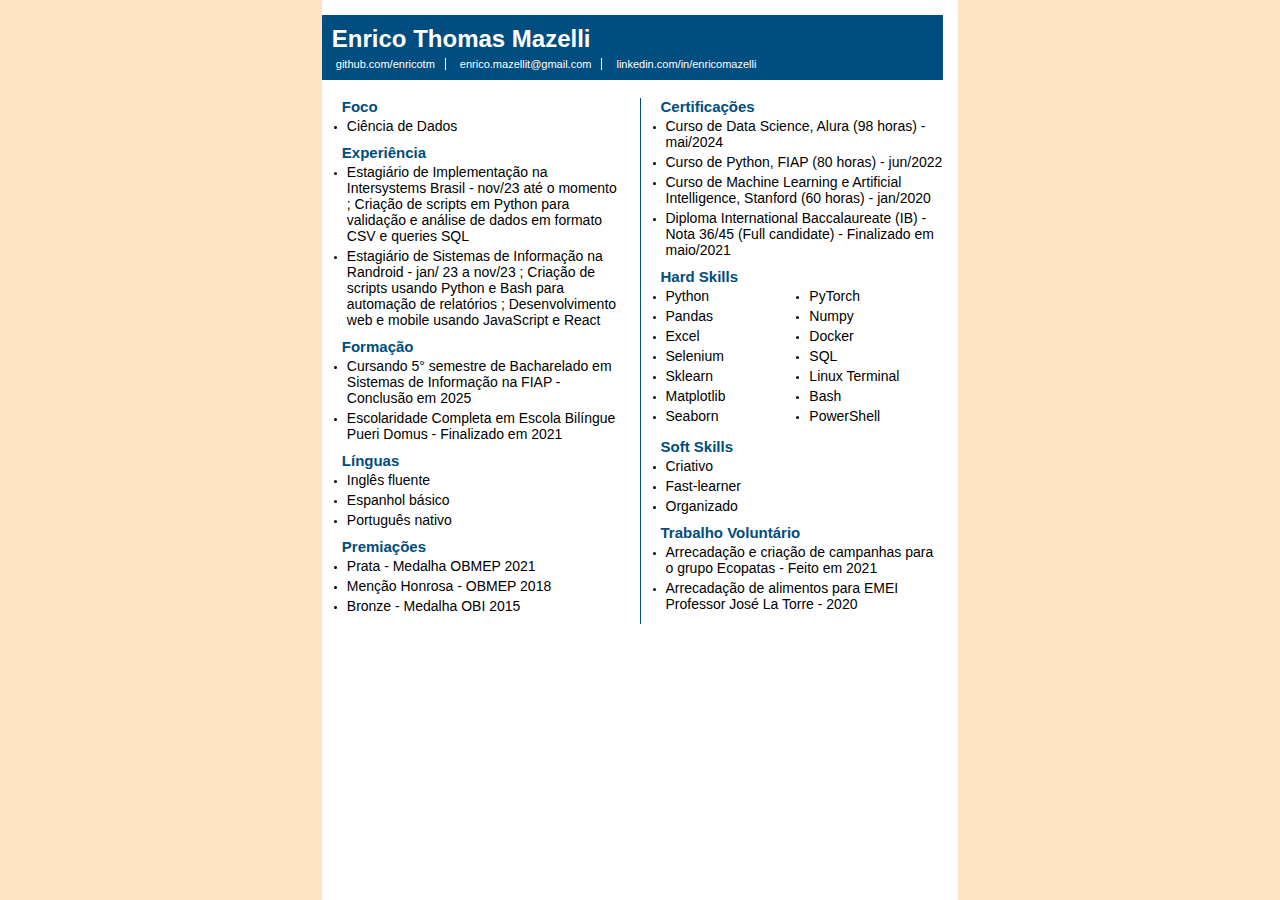
<file: index.html>
<!DOCTYPE html>
<html lang="en">
<head>
    <meta charset="UTF-8">
    <meta name="viewport" content="width=device-width, initial-scale=1.0">
    <meta http-equiv="refresh" content="0;pt">
    <title>Enrico Mazelli - CV</title>
</head>
<body>
    
</body>
</html>
</file>
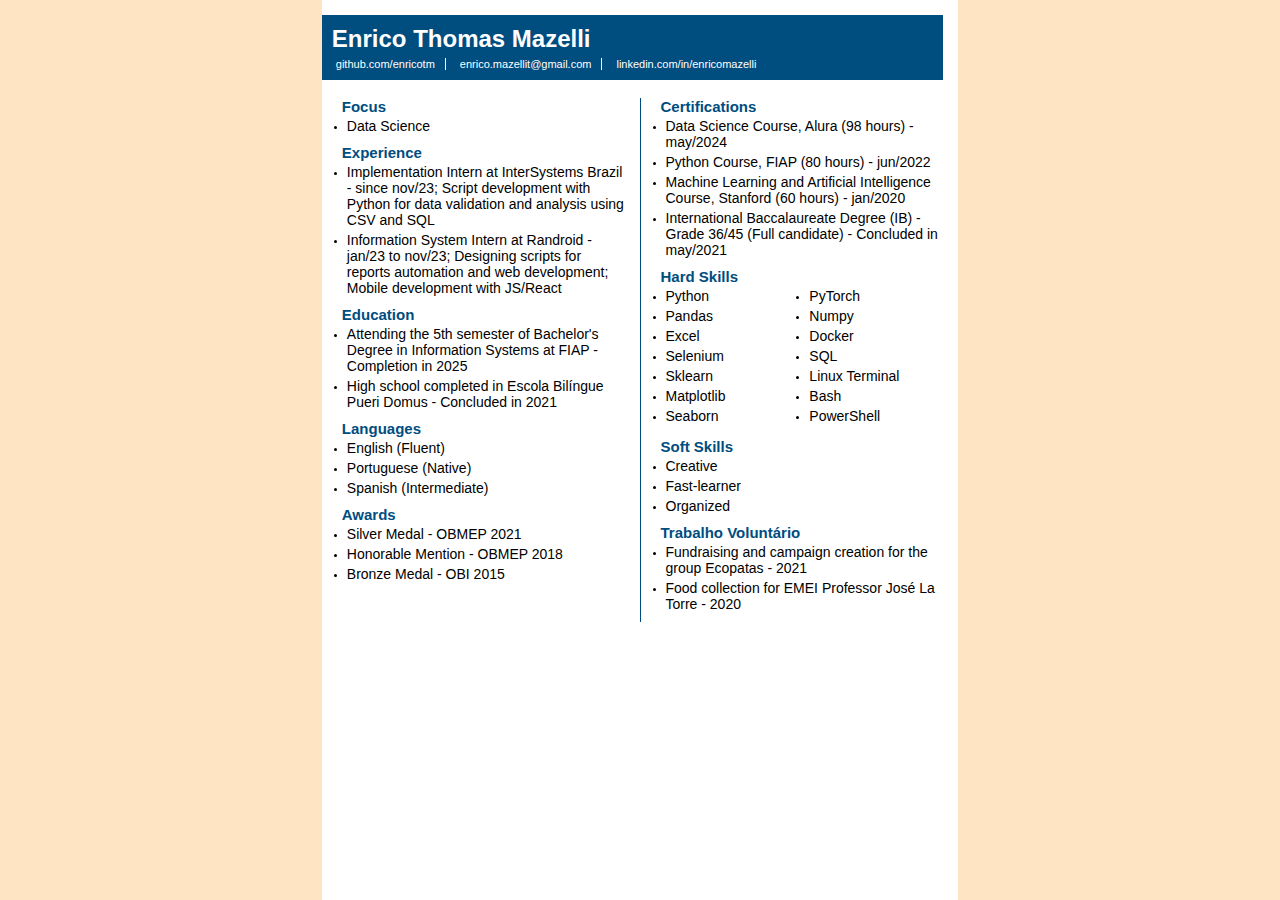
<file: en/index.html>
<!DOCTYPE html>
<html lang="en">

<head>
    <meta charset="UTF-8">
    <meta name="viewport" content="width=device-width, initial-scale=1.0">
    <title>Enrico Mazelli - CV - English</title>
    <link rel="stylesheet" href="https://cdnjs.cloudflare.com/ajax/libs/font-awesome/6.4.0/css/all.min.css"
        integrity="sha512-iecdLmaskl7CVkqkXNQ/ZH/XLlvWZOJyj7Yy7tcenmpD1ypASozpmT/E0iPtmFIB46ZmdtAc9eNBvH0H/ZpiBw=="
        crossorigin="anonymous" referrerpolicy="no-referrer" />
    <link rel="stylesheet" href="../css/style.css">
</head>

<body>
    <div class="main">
        <div class="header">
            <div class="inner-header">
                <p class="name">Enrico Thomas Mazelli</p>
                <div class="links">
                    <div class="link">
                        <i class="fa-brands fa-github"></i>
                        <p>github.com/enricotm</p>
                    </div>
                    <div class="link">
                        <i class="fa-solid fa-envelope"></i>
                        <p>enrico.mazellit@gmail.com</p>
                    </div>
                    <div class="link last-link">
                        <i class="fa-brands fa-linkedin"></i>
                        <p>linkedin.com/in/enricomazelli</p>
                    </div>
                </div>
            </div>
        </div>
        <div class="content">
            <div class="content-column content-column-bar">
                <div class="section">
                    <p>Focus</p>
                    <ul>
                        <li>Data Science</li>
                    </ul>
                </div>
                <div class="section">
                    <p>Experience</p>
                    <ul>
                        <li>Implementation Intern at InterSystems Brazil - since nov/23; Script development with Python
                            for data validation and analysis using CSV and SQL</li>
                        <li>Information System Intern at Randroid - jan/23 to nov/23; Designing scripts for reports
                            automation and web development; Mobile development with JS/React</li>
                    </ul>
                </div>
                <div class="section">
                    <p>Education</p>
                    <ul>
                        <li>Attending the 5th semester of Bachelor's Degree in Information Systems at FIAP - Completion
                            in 2025</li>
                        <li>High school completed in Escola Bilíngue Pueri Domus - Concluded in 2021</li>
                    </ul>
                </div>
                <div class="section">
                    <p>Languages</p>
                    <ul>
                        <li>English (Fluent)</li>
                        <li>Portuguese (Native)</li>
                        <li>Spanish (Intermediate)</li>
                    </ul>
                </div>
                <div class="section">
                    <p>Awards</p>
                    <ul>
                        <li>Silver Medal - OBMEP 2021</li>
                        <li>Honorable Mention - OBMEP 2018</li>
                        <li>Bronze Medal - OBI 2015</li>
                    </ul>
                </div>
            </div>
            <div class="content-column">
                <div class="section">
                    <p>Certifications</p>
                    <ul>
                        <li>Data Science Course, Alura (98 hours) - may/2024</li>
                        <li>Python Course, FIAP (80 hours) - jun/2022</li>
                        <li>Machine Learning and Artificial Intelligence Course, Stanford (60 hours) - jan/2020</li>
                        <li>International Baccalaureate Degree (IB) - Grade 36/45 (Full candidate) - Concluded in may/2021</li>
                    </ul>
                </div>
                <div class="section">
                    <p>Hard Skills</p>
                    <div class="section-columns">
                        <div class="section section-column">
                            <ul>
                                <li>Python</li>
                                <li>Pandas</li>
                                <li>Excel</li>
                                <li>Selenium</li>
                                <li>Sklearn</li>
                                <li>Matplotlib</li>
                                <li>Seaborn</li>
                            </ul>
                        </div>
                        <div class="section section-column">
                            <ul>
                                <li>PyTorch</li>
                                <li>Numpy</li>
                                <li>Docker</li>
                                <li>SQL</li>
                                <li>Linux Terminal</li>
                                <li>Bash</li>
                                <li>PowerShell</li>
                            </ul>
                        </div>
                    </div>
                </div>
                <div class="section">
                    <p>Soft Skills</p>
                    <ul>
                        <li>Creative</li>
                        <li>Fast-learner</li>
                        <li>Organized</li>
                    </ul>
                </div>
                <div class="section">
                    <p>Trabalho Voluntário</p>
                    <ul>
                        <li>Fundraising and campaign creation for the group Ecopatas - 2021</li>
                        <li>Food collection for EMEI Professor José La Torre - 2020</li>
                    </ul>
                </div>
            </div>
        </div>
    </div>
</body>

</html>
</file>
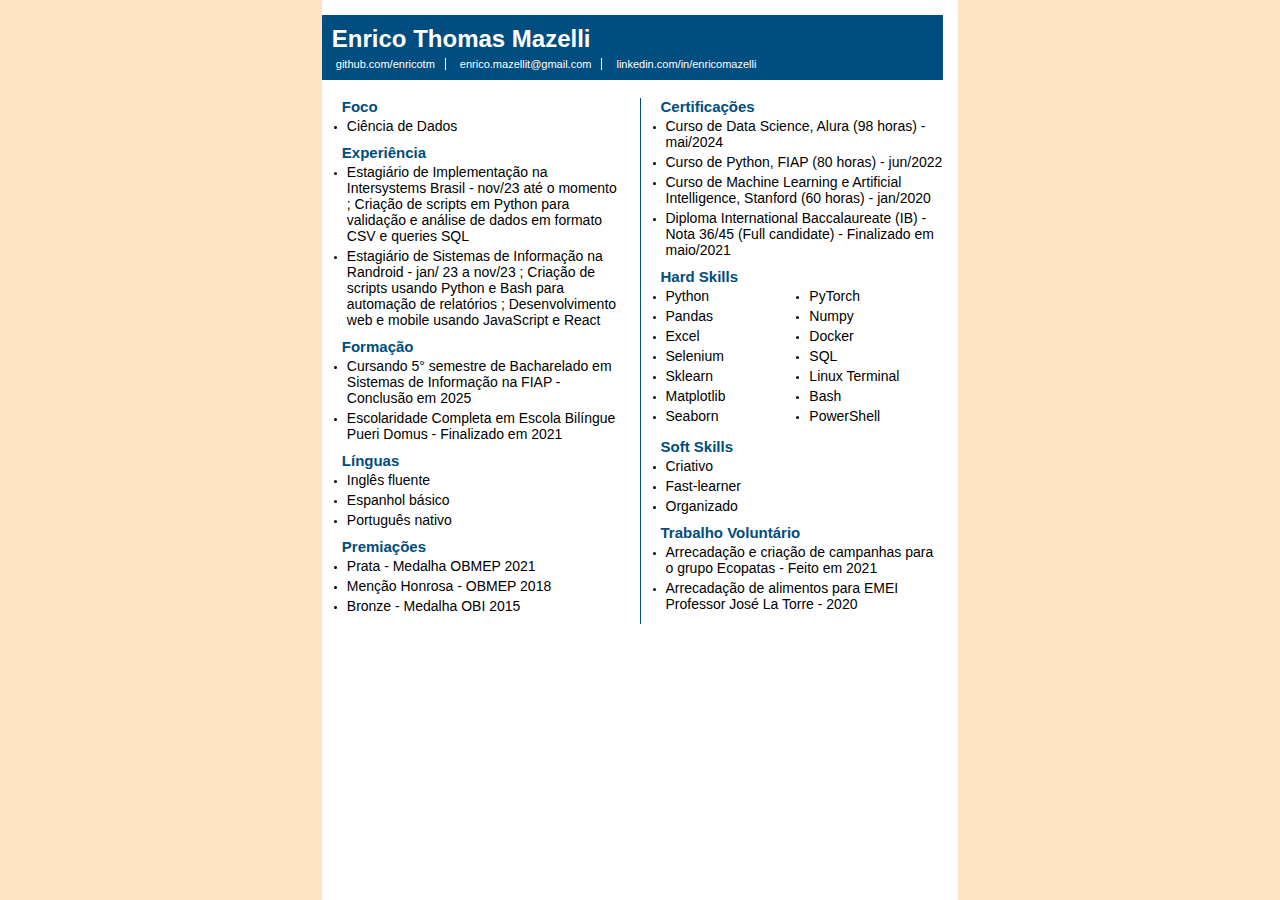
<file: pt/index.html>
<!DOCTYPE html>
<html lang="pt-br">

<head>
    <meta charset="UTF-8">
    <meta name="viewport" content="width=device-width, initial-scale=1.0">
    <title>Enrico Mazelli - CV</title>
    <link rel="stylesheet" href="https://cdnjs.cloudflare.com/ajax/libs/font-awesome/6.4.0/css/all.min.css"
        integrity="sha512-iecdLmaskl7CVkqkXNQ/ZH/XLlvWZOJyj7Yy7tcenmpD1ypASozpmT/E0iPtmFIB46ZmdtAc9eNBvH0H/ZpiBw=="
        crossorigin="anonymous" referrerpolicy="no-referrer" />
    <link rel="stylesheet" href="../css/style.css">
</head>

<body>
    <div class="main">
        <div class="header">
            <div class="inner-header">
                <p class="name">Enrico Thomas Mazelli</p>
                <div class="links">
                    <div class="link">
                        <i class="fa-brands fa-github"></i>
                        <p>github.com/enricotm</p>
                    </div>
                    <div class="link">
                        <i class="fa-solid fa-envelope"></i>
                        <p>enrico.mazellit@gmail.com</p>
                    </div>
                    <div class="link last-link">
                        <i class="fa-brands fa-linkedin"></i>
                        <p>linkedin.com/in/enricomazelli</p>
                    </div>
                </div>
            </div>
        </div>
        <div class="content">
            <div class="content-column content-column-bar">
                <div class="section">
                    <p>Foco</p>
                    <ul>
                        <li>Ciência de Dados</li>
                    </ul>
                </div>
                <div class="section">
                    <p>Experiência</p>
                    <ul>
                        <li>Estagiário de Implementação na Intersystems Brasil - nov/23 até o momento ; Criação de scripts em Python para validação e análise de dados em formato CSV e queries SQL</li>
                        <li>Estagiário de Sistemas de Informação na Randroid - jan/ 23 a nov/23 ; Criação de scripts usando Python e Bash para automação de relatórios ; Desenvolvimento web e mobile usando JavaScript e React</li>
                    </ul>
                </div>
                <div class="section">
                    <p>Formação</p>
                    <ul>
                        <li>Cursando 5° semestre de Bacharelado em Sistemas de Informação na FIAP - Conclusão em 2025</li>
                        <li>Escolaridade Completa em Escola Bilíngue Pueri Domus - Finalizado em 2021</li>
                    </ul>
                </div>
                <div class="section">
                    <p>Línguas</p>
                    <ul>
                        <li>Inglês fluente</li>
                        <li>Espanhol básico</li>
                        <li>Português nativo</li>
                    </ul>
                </div>
                <div class="section">
                    <p>Premiações</p>
                    <ul>
                        <li>Prata - Medalha OBMEP 2021</li>
                        <li>Menção Honrosa - OBMEP 2018</li>
                        <li>Bronze - Medalha OBI 2015</li>
                    </ul>
                </div>
            </div>
            <div class="content-column">
                <div class="section">
                    <p>Certificações</p>
                    <ul>
                        <li>Curso de Data Science, Alura (98 horas) - mai/2024</li>
                        <li>Curso de Python, FIAP (80 horas) - jun/2022</li>
                        <li>Curso de Machine Learning e Artificial Intelligence, Stanford (60 horas) - jan/2020</li>
                        <li>Diploma International Baccalaureate (IB) - Nota 36/45 (Full candidate) - Finalizado em maio/2021</li>
                    </ul>
                </div>
                <div class="section">
                    <p>Hard Skills</p>
                    <div class="section-columns">
                        <div class="section section-column">
                            <ul>
                                <li>Python</li>
                                <li>Pandas</li>
                                <li>Excel</li>
                                <li>Selenium</li>
                                <li>Sklearn</li>
                                <li>Matplotlib</li>
                                <li>Seaborn</li>
                            </ul>
                        </div>
                        <div class="section section-column">
                            <ul>
                                <li>PyTorch</li>
                                <li>Numpy</li>
                                <li>Docker</li>
                                <li>SQL</li>
                                <li>Linux Terminal</li>
                                <li>Bash</li>
                                <li>PowerShell</li>
                            </ul>
                        </div>
                    </div>
                </div>
                <div class="section">
                    <p>Soft Skills</p>
                    <ul>
                        <li>Criativo</li>
                        <li>Fast-learner</li>
                        <li>Organizado</li>
                    </ul>
                </div>
                <div class="section">
                    <p>Trabalho Voluntário</p>
                    <ul>
                        <li>Arrecadação e criação de campanhas para o grupo Ecopatas - Feito em 2021</li>
                        <li>Arrecadação de alimentos para EMEI Professor José La Torre - 2020</li>
                    </ul>
                </div>
            </div>
        </div>
    </div>
</body>

</html>
</file>
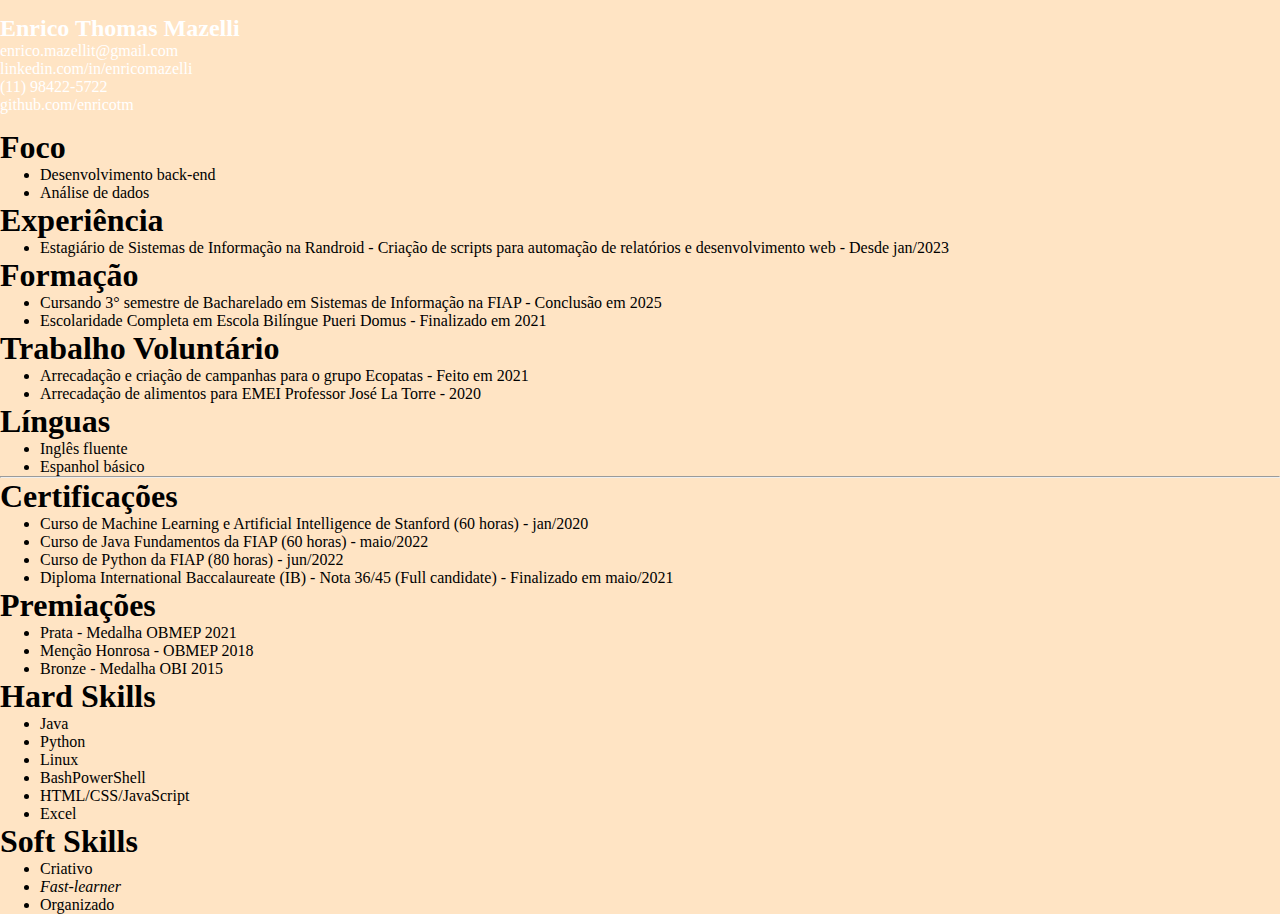
<file: pt/index-old.html>
<!DOCTYPE html>
<html lang="pt-br">

<head>
    <meta charset="UTF-8">
    <meta name="viewport" content="width=device-width, initial-scale=1.0">
    <title>Enrico Mazelli - CV</title>
    <link rel="stylesheet" href="https://cdnjs.cloudflare.com/ajax/libs/font-awesome/6.4.0/css/all.min.css"
        integrity="sha512-iecdLmaskl7CVkqkXNQ/ZH/XLlvWZOJyj7Yy7tcenmpD1ypASozpmT/E0iPtmFIB46ZmdtAc9eNBvH0H/ZpiBw=="
        crossorigin="anonymous" referrerpolicy="no-referrer" />
    <link rel="stylesheet" href="../css/style.css">
</head>

<body>
    <div class="main-div">
        <div class="header">
            <div class="lg-panel">
                <div class="sm-panel">
                    <h1 class="name">Enrico Thomas Mazelli</h1>
                    <div class="main-div-contacts">
                        <div class="box-contacts">
                            <div class="contact">
                                <i class="fa-solid fa-envelope"></i>
                                <p>enrico.mazellit@gmail.com</p>
                            </div>
                            <div class="contact">
                                <i class="fa-brands fa-linkedin"></i>
                                <p>linkedin.com/in/enricomazelli</p>
                            </div>
                        </div>
                        <div class="box-contacts">
                            <div class="contact">
                                <i class="fa-solid fa-phone"></i>
                                <p>(11) 98422-5722</p>
                            </div>
                            <div class="contact">
                                <i class="fa-brands fa-github"></i>
                                <p>github.com/enricotm</p>
                            </div>
                        </div>
                    </div>
                </div>
            </div>
        </div>
        <div class="main-body">
            <div class="box-items">
                <div class="item-cv">
                    <h1 class="titulo">Foco</h1>
                    <ul>
                        <li>Desenvolvimento back-end</li>
                        <li>Análise de dados</li>
                    </ul>
                </div>
                <div class="item-cv">
                    <h1 class="titulo">Experiência</h1>
                    <ul>
                        <li>Estagiário de Sistemas de Informação na Randroid - Criação de scripts para automação de
                            relatórios e desenvolvimento web - Desde
                            jan/2023</li>
                    </ul>
                </div>
                <div class="item-cv">
                    <h1 class="titulo">Formação</h1>
                    <ul>
                        <li>Cursando 3° semestre de Bacharelado em Sistemas de Informação na FIAP - Conclusão em 2025
                        </li>
                        <li>Escolaridade Completa em Escola Bilíngue Pueri Domus - Finalizado em 2021</li>
                    </ul>
                </div>
                <div class="item-cv">
                    <h1 class="titulo">Trabalho Voluntário</h1>
                    <ul>
                        <li>Arrecadação e criação de campanhas para o grupo Ecopatas - Feito em 2021</li>
                        <li>Arrecadação de alimentos para EMEI Professor José La Torre - 2020</li>
                    </ul>
                </div>
                <div class="item-cv">
                    <h1 class="titulo">Línguas</h1>
                    <ul>
                        <li>Inglês fluente</li>
                        <li>Espanhol básico</li>
                    </ul>
                </div>
            </div>
            <hr>
            <div class="box-items">
                <div class="item-cv">
                    <h1 class="titulo">Certificações</h1>
                    <ul>
                        <li>Curso de Machine Learning e Artificial Intelligence de Stanford (60 horas) - jan/2020</li>
                        <li>Curso de Java Fundamentos da FIAP (60 horas) - maio/2022</li>
                        <li>Curso de Python da FIAP (80 horas) - jun/2022</li>
                        <li>Diploma International Baccalaureate (IB) - Nota 36/45 (Full candidate) - Finalizado em
                            maio/2021</li>
                    </ul>
                </div>
                <div class="item-cv">
                    <h1 class="titulo">Premiações</h1>
                    <ul>
                        <li>Prata - Medalha OBMEP 2021</li>
                        <li>Menção Honrosa - OBMEP 2018</li>
                        <li>Bronze - Medalha OBI 2015</li>
                    </ul>
                </div>
                <div class="item-cv">
                    <h1 class="titulo">Hard Skills</h1>
                    <ul>
                        <li>Java</li>
                        <li>Python</li>
                        <li>Linux</li>
                        <li>BashPowerShell</li>
                        <li>HTML/CSS/JavaScript</li>
                        <li>Excel</li>
                    </ul>
                </div>
                <div class="item-cv">
                    <h1 class="titulo">Soft Skills</h1>
                    <ul>
                        <li>Criativo</li>
                        <li style="font-style: italic;">Fast-learner</li>
                        <li>Organizado</li>
                    </ul>
                </div>
            </div>
        </div>
    </div>
</body>

</html>
</file>
<file: css/style.css>
* {
    margin: 0;
}

:root::-webkit-scrollbar {
    display: none;
}

:root {
    scrollbar-width: none;
    -ms-overflow-style: none;
    --primary-color: #004D80;
}

body {
    background-color: bisque;
}

.main {
    height: 100vh;
    width: calc(100vh/1.41421);
    margin: auto;
    background-color: white;
    font-family: Arial, Helvetica, sans-serif;
}

.header {
    color: white;
    max-width: 100%;
    padding: 15px;
    padding-left: 0;
}

.inner-header {
    background-color: var(--primary-color);
    padding: 10px;
}

.name {
    font-size: 24px;
    font-weight: 600;
}

.links {
    display: flex;
    margin-top: 5px;
}

.link {
    display: flex;
    margin-right: 10px;
    padding-right: 10px;
    border-right: 1px solid white;
    align-items: center;
}

.last-link {
    border-right: none;
}

.link>i {
    margin-right: 4px;
}

.link>p {
    font-size: 11px;
}

.content {
    width: 100%;
    display: flex;
    font-size: 14px;
    margin-top: 3px;
}

.content-column {
    width: 50%;
    max-width: 50%;
    padding: 0 15px;
}

.content-column-bar {
    border-right: 1px solid var(--primary-color);
}

.section {
    margin-bottom: 10px;
}

.section>p {
    color: var(--primary-color);
    font-size: 15px;
    font-weight: 600;
    margin-left: 5px;
    margin-bottom: 3px;
}

.section>ul>li {
    font-size: 14px;
    margin-left: -30px;
    margin-bottom: 4px;
}

.section>ul>li::marker {
    font-size: 10px;
}

.section-columns {
    display: flex;
    margin-bottom: -10px;
}

.section-column {
    width: 50%;
}
</file>
